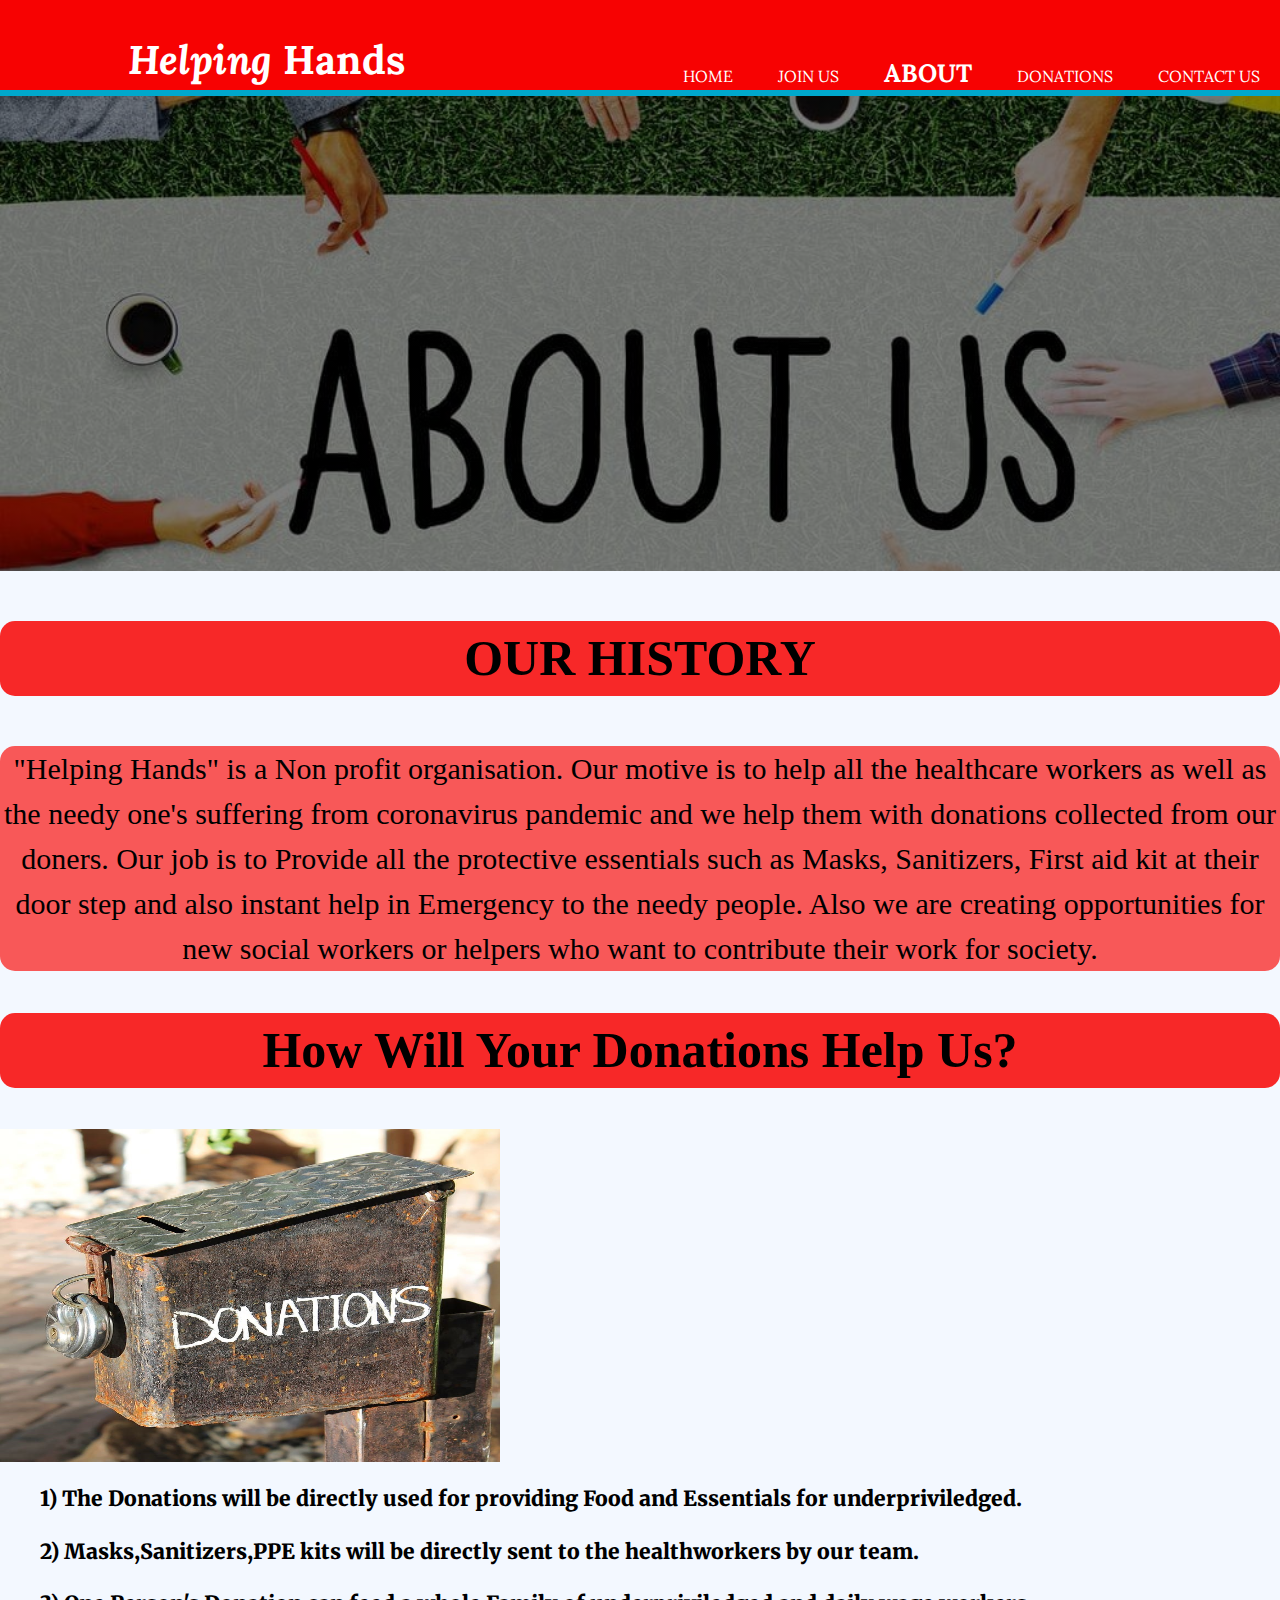
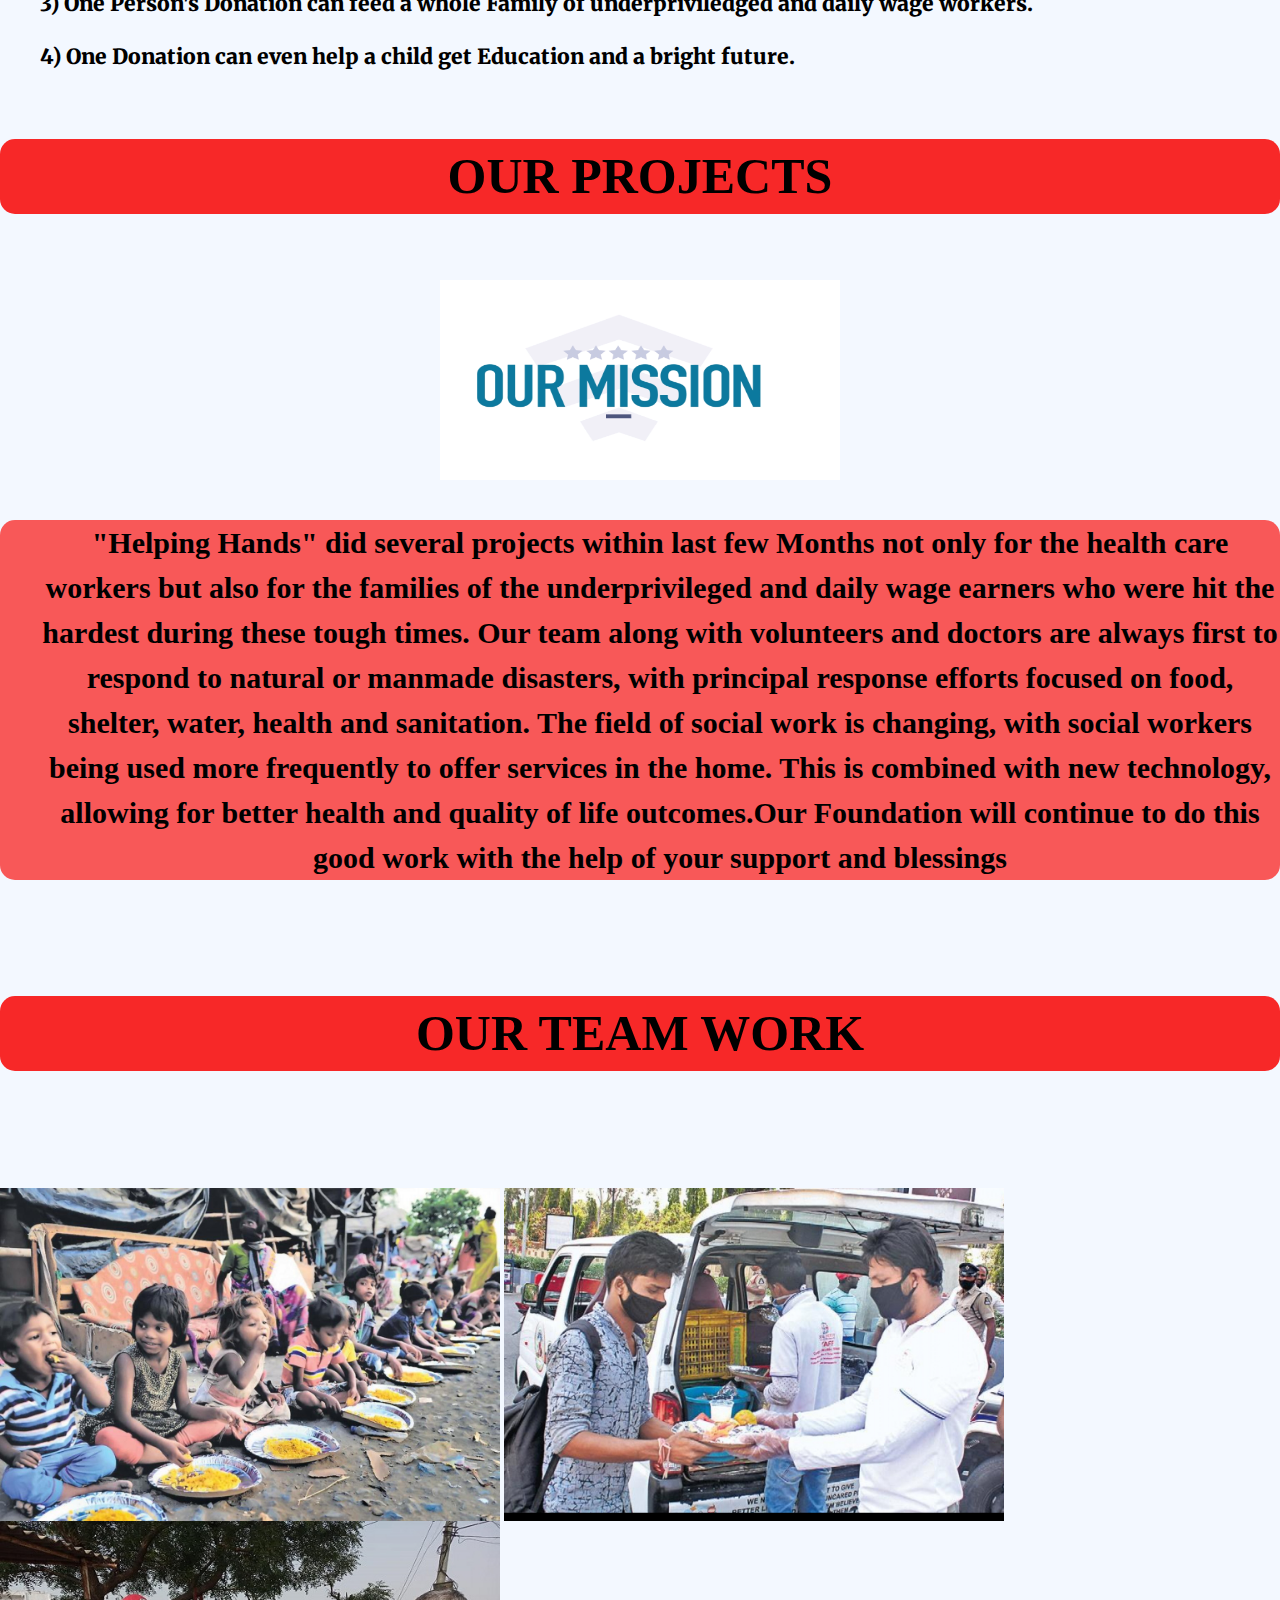
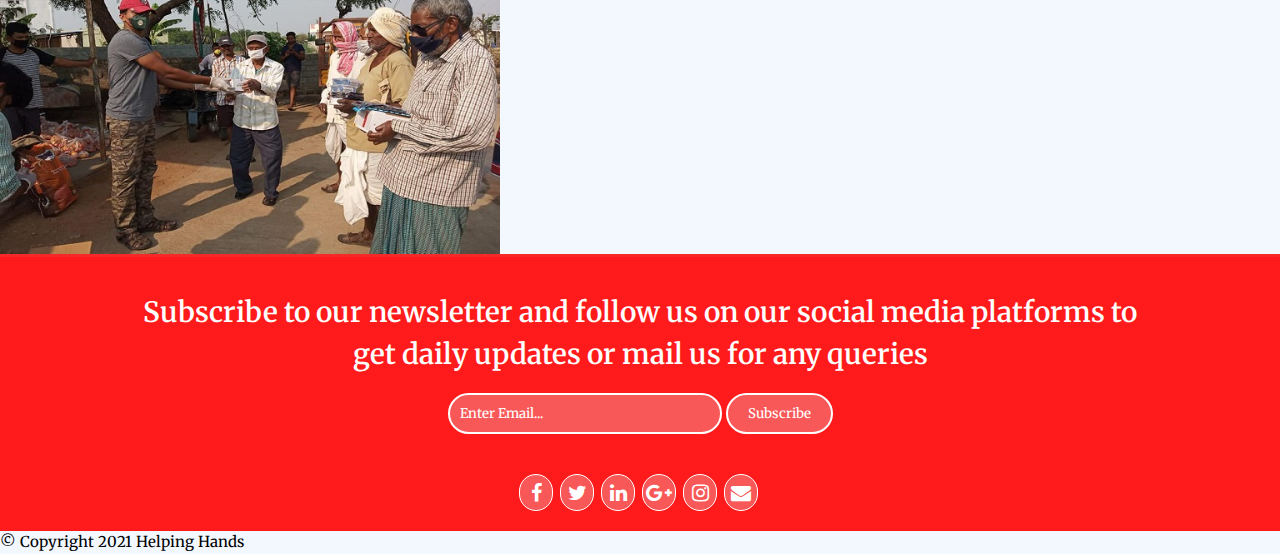
<file: About.html>
<!DOCTYPE html>
<html>
<head>
	<meta charset="utf-8">
	   <meta name="viewport content=width=device-width, initial-scale=1">
    <title>Helping Hands</title>
    <link rel="icon" type="image/jpg" href="logo.jpg">
    <link rel="stylesheet" href="./css/about.css">
    <link rel="stylesheet" href="https://stackpath.bootstrapcdn.com/font-awesome/4.7.0/css/font-awesome.min.css">
</head>
<body>
	<header>
      <div class="container">
        <div id="branding">
		    <h1><i><span class="highlighted">Helping </span></i>Hands</h1>
        </div>
        </div>
        <nav>
          <ul>
            <li><a href="index.html">Home</a></li>
            <li><a href="HTW.html">Join Us</a></li>
            <li class="current"><a href="About.html">About</a></li>
            <li><a href="donate.html">Donations</a></li>
            <li><a href="contact1.html">Contact Us</a></li>
          </ul>
        </nav>
    </header>

	<html>
	<head>
	<style>
		p {text-align: center;}
		p {text-align: center;}
	</style>
</head>

<div class="heading">
	  <h7 class='ngo' 
    style= " background-color: rgb(0,0,0,0.3);
         float: right;
        margin: 8px 0 0 20px;
       padding: 8px;"></h7>
	  <p class="about"> </p>
	</div>
	
</html>

<p style=" font-family: Times New Roman; background-color: #f72828;border-radius: 15px 15px 15px 15px; font-size: 50px;"><strong><b>OUR HISTORY</strong></b></p>
<p style=" font-family: Times New Roman; background-color: #f85858;border-radius: 15px 15px 15px 15px; font-size: 30px;">"Helping Hands" is a Non profit organisation. Our motive is to help all the healthcare workers
  as well as the needy one's suffering from coronavirus pandemic and we help them with donations collected from our doners.
  Our job is to Provide all the protective essentials such as Masks, Sanitizers, First aid kit at their door step and also instant help in Emergency  to the  needy people. Also we are  creating opportunities for new social workers or helpers who want to contribute their work for society.</p>

<h2 style=" font-family: Times New Roman; background-color: #f72828;border-radius: 15px 15px 15px 15px; font-size: 50px;"><strong><b><center>How Will Your Donations Help Us?</center></h2></b></strong> <img src="pro\donation.jpg" alt="Donation" width="500" height="333">
<h3 align="left"style="font-size:21px"><b><ul>1) The Donations will be directly used for providing Food and Essentials for underpriviledged.</h3></b></ul>
<h3 align="left"style="font-size:21px"><b><ul>2) Masks,Sanitizers,PPE kits will be directly sent to the healthworkers by our team.</h3></b></ul>
<h3 align="left"style="font-size:21px"><b><ul>3) One Person's Donation can feed a whole Family of underpriviledged and daily wage workers.</h3></b></ul>
<h3 align="left"style="font-size:21px"><b><ul>4) One Donation can even help a child get Education and a bright future.</h3></b></ul>

<h4 style=" font-family: Times New Roman; background-color: #f72828;border-radius: 15px 15px 15px 15px; font-size: 50px;"><strong><b>OUR PROJECTS</h4></b></strong>
<h5><img src="pro\missionresized.gif" alt="missionresized.gif" width="400" height="200"></h5>
<h4 style=" font-family: Times New Roman; background-color: #f85858 ;border-radius: 15px 15px 15px 15px; font-size: 30px;"><b><ul>"Helping Hands" did several projects within last few Months not only for the health care workers but also for the families
of the underprivileged and daily wage earners who were hit the hardest during these tough times. Our team along with volunteers and doctors are always first to respond to natural or manmade disasters, with principal response efforts focused on food, shelter, water, health and sanitation. The field of social work is changing, with social workers being used more frequently to offer services in the home. This is combined with new technology, allowing for better health and quality of life outcomes.Our Foundation will continue to do this good work with the help of your support and blessings</b></ul></h5>


<h6 style=" font-family: Times New Roman; background-color: #f72828;border-radius: 15px 15px 15px 15px; font-size: 50px;"><strong><b>OUR TEAM WORK</b></strong></h6></u>
<img src="pro\NGOs_helping.jpg" alt="NGOs_helping" width="500" height="333"> <img src="pro\NGOd.jpg" alt="NGOd" width="500" height="333"><img src="pro\joy.jpg" alt="joy" width="500" height="333">








<section id="bottom">
		<center>
    	<div class="container">
	        <h1>Subscribe to our newsletter and follow us on our social media platforms to get daily updates or mail us for any queries</h1>
	        <div class="form">
		        <form name="suscribe" method="POST">
		          	<!-- <input style=" border-radius: 50px" type="email" placeholder="Enter Email..." required> -->
		          	<p>
	    				<input type="email" name="email" style=" border-radius: 50px" type="email" placeholder="Enter Email..." required />
	 					<button type="submit" class="button_1">Subscribe</button>
	 				</p>
		        </form>
	    	</div>
      	</div>
      	<div class="icons">
            <a href="https://m.facebook.com/"><i class="fa fa-facebook"></i></a>
            <a href="https://mobile.twitter.com/login?lang=en"><i class="fa fa-twitter"></i></a>
            <a href="https://www.linkedin.com/login"><i class="fa fa-linkedin"></i></a>
            <a href="https://gsuite.google.com/intl/en_in/products/currents/?utm_source=google&utm_medium=cpc&utm_campaign=japac-IN-all-en-dr-bkws-all-golden-trial-b-dr-1009153&utm_content=text-ad-none-none-DEV_m-CRE_346647869216-ADGP_Hybrid+%7C+AW+SEM+%7C+BKWS+~+BMM+%7C+Gplus+%7C+%5B1:1%5D+%7C+IN+%7C+EN+%7C+plus+google-KWID_43700041786536708-kwd-343014849725-userloc_9062215-network_g&utm_term=KW_%2Bplus%20%2Bgoogle&gclid=EAIaIQobChMInIfa4Ijp6wIVBnkqCh2dyAx-EAAYASAAEgJuIPD_BwE&gclsrc=aw.ds"><i class="fa fa-google-plus"></i>
            </a>
            <a href="https://www.instagram.com/accounts/login/?hl=en"><i class="fa fa-instagram"></i></a>
            <a href="https://mail.google.com/mail/u/0/"><i class="fa fa-envelope"></i></a>
        </div>
      	</center>
        </div>
       </section>
       <footer>&copy; Copyright 2021 Helping Hands</footer>
</footer>
</body>
</file>
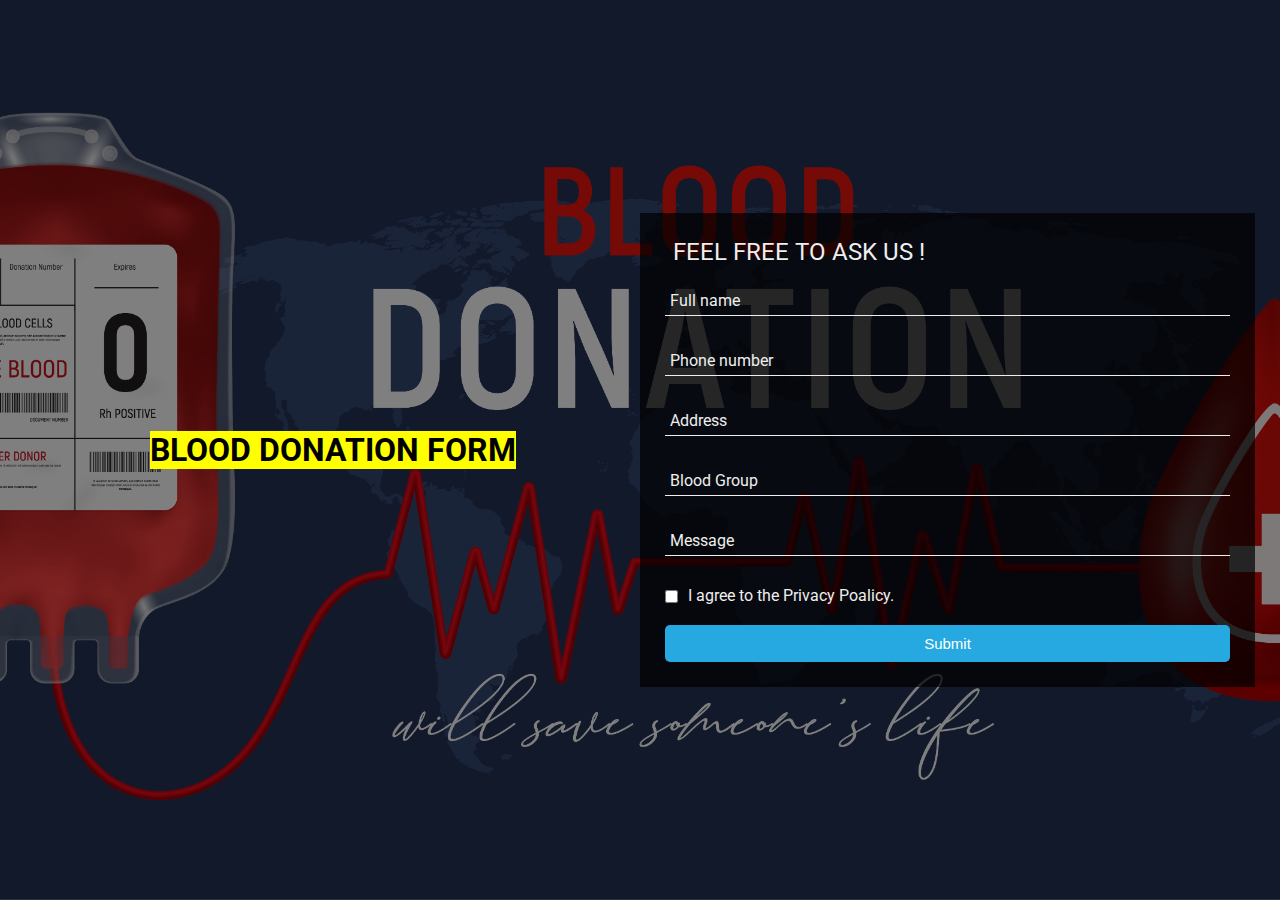
<file: blood_form.html>
<!DOCTYPE html>
<html>
  <head>
    <title>Blood Form</title>
    <link rel="icon" type="image/jpg" href="logo.jpg">
    <link rel="stylesheet" href="https://use.fontawesome.com/releases/v5.4.1/css/all.css" integrity="sha384-5sAR7xN1Nv6T6+dT2mhtzEpVJvfS3NScPQTrOxhwjIuvcA67KV2R5Jz6kr4abQsz" crossorigin="anonymous">
    <link href="https://fonts.googleapis.com/css?family=Roboto:300,400,500,700" rel="stylesheet">
    <style>
      html, body {
      min-height: 100%;
      }
      body, div, form, input, select, p { 
      padding: 0;
      margin: 0;
      outline: none;
      font-family: Roboto, Arial, sans-serif;
      font-size: 16px;
      color: #eee;
      }
      body {
      background: url("./form_img/Blood.jpg") no-repeat center;
      background-size: cover;
      }
      h1, h2 {
      text-transform: uppercase;
      font-weight: 400;
      }
      h2 {
      margin: 0 0 0 8px;
      }
      .main-block {
      display: flex;
      flex-direction: column;
      justify-content: center;
      align-items: center;
      height: 100%;
      padding: 25px;
      background: rgba(0, 0, 0, 0.5); 
      }
      .left-part, form {
      padding: 25px;
      }
      .left-part {
      text-align: center;
      }
      .fa-graduation-cap {
      font-size: 72px;
      }
      form {
      background: rgba(0, 0, 0, 0.7); 
      }
      .title {
      display: flex;
      align-items: center;
      margin-bottom: 20px;
      }
      .info {
      display: flex;
      flex-direction: column;
      }
      input, select {
      padding: 5px;
      margin-bottom: 30px;
      background: transparent;
      border: none;
      border-bottom: 1px solid #eee;
      }
      input::placeholder {
      color: #eee;
      }
      option:focus {
      border: none;
      }
      option {
      background: black; 
      border: none;
      }
      .checkbox input {
      margin: 0 10px 0 0;
      vertical-align: middle;
      }
      .checkbox a {
      color: #26a9e0;
      }
      .checkbox a:hover {
      color: #85d6de;
      }
      .btn-item, button {
      padding: 10px 5px;
      margin-top: 20px;
      border-radius: 5px; 
      border: none;
      background: #26a9e0; 
      text-decoration: none;
      font-size: 15px;
      font-weight: 400;
      color: #fff;
      }
      .btn-item {
      display: inline-block;
      margin: 20px 5px 0;
      }
      button {
      width: 100%;
      }
      button:hover, .btn-item:hover {
      background: #85d6de;
      }
      @media (min-width: 568px) {
      html, body {
      height: 100%;
      }
      .main-block {
      flex-direction: row;
      height: calc(100% - 50px);
      }
      .left-part, form {
      flex: 1;
      height: auto;
      }
      }
    </style>
  </head>
  <body>
    <div class="main-block">
      <div class="left-part">
        <i class="fas fa-graduation-cap"></i>
        <h1><b><mark>Blood Donation form</mark></b></h1>
        <div class="btn-group">
        </div>
      </div>
      <form action="/">
        <div class="title">
          <i class="fas fa-pencil-alt"></i> 
          <h2>Feel free to ask us !</h2>
        </div>
        <div class="info">
          <input class="fname" type="text" name="name" placeholder="Full name">
          <input type="text" name="name" placeholder="Phone number">
          <input type="text" name="name" placeholder="Address">
          <input type="text" name="name" placeholder="Blood Group">
          <input type="text" name="name" placeholder="Message">
        </div>
        <div class="checkbox">
          <input type="checkbox" name="checkbox"><span>I agree to the Privacy Poalicy.</span>
        </div>
        <button type="submit" href="/">Submit</button>
      </form>
    </div>
  </body>
</html>
</file>
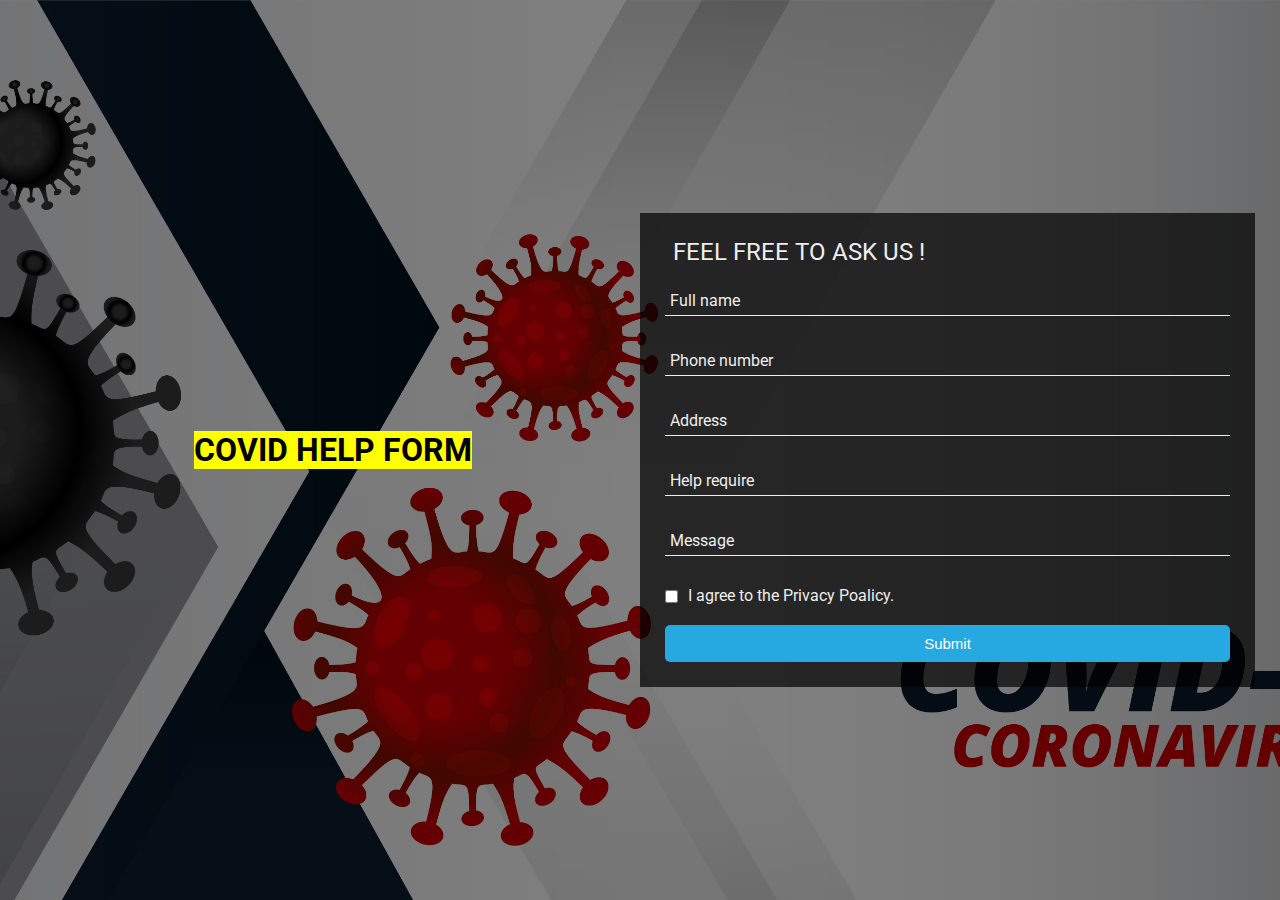
<file: covid_help_form.html>
<!DOCTYPE html>
<html>
  <head>
    <link rel="shortcut icon" type="image/jpg" href="logo.jpg">
    <link rel="stylesheet" href="https://use.fontawesome.com/releases/v5.4.1/css/all.css" integrity="sha384-5sAR7xN1Nv6T6+dT2mhtzEpVJvfS3NScPQTrOxhwjIuvcA67KV2R5Jz6kr4abQsz" crossorigin="anonymous">
    <link href="https://fonts.googleapis.com/css?family=Roboto:300,400,500,700" rel="stylesheet">
    <style>
      html, body {
      min-height: 100%;
      }
      body, div, form, input, select, p { 
      padding: 0;
      margin: 0;
      outline: none;
      font-family: Roboto, Arial, sans-serif;
      font-size: 16px;
      color: #eee;
      }
      body {
      background: url("./form_img/covid.jpg") no-repeat center;
      background-size: cover;
      }
      h1, h2 {
      text-transform: uppercase;
      font-weight: 400;
      }
      h2 {
      margin: 0 0 0 8px;
      }
      .main-block {
      display: flex;
      flex-direction: column;
      justify-content: center;
      align-items: center;
      height: 100%;
      padding: 25px;
      background: rgba(0, 0, 0, 0.5); 
      }
      .left-part, form {
      padding: 25px;
      }
      .left-part {
      text-align: center;
      }
      .fa-graduation-cap {
      font-size: 72px;
      }
      form {
      background: rgba(0, 0, 0, 0.7); 
      }
      .title {
      display: flex;
      align-items: center;
      margin-bottom: 20px;
      }
      .info {
      display: flex;
      flex-direction: column;
      }
      input, select {
      padding: 5px;
      margin-bottom: 30px;
      background: transparent;
      border: none;
      border-bottom: 1px solid #eee;
      }
      input::placeholder {
      color: #eee;
      }
      option:focus {
      border: none;
      }
      option {
      background: black; 
      border: none;
      }
      .checkbox input {
      margin: 0 10px 0 0;
      vertical-align: middle;
      }
      .checkbox a {
      color: #26a9e0;
      }
      .checkbox a:hover {
      color: #85d6de;
      }
      .btn-item, button {
      padding: 10px 5px;
      margin-top: 20px;
      border-radius: 5px; 
      border: none;
      background: #26a9e0; 
      text-decoration: none;
      font-size: 15px;
      font-weight: 400;
      color: #fff;
      }
      .btn-item {
      display: inline-block;
      margin: 20px 5px 0;
      }
      button {
      width: 100%;
      }
      button:hover, .btn-item:hover {
      background: #85d6de;
      }
      @media (min-width: 568px) {
      html, body {
      height: 100%;
      }
      .main-block {
      flex-direction: row;
      height: calc(100% - 50px);
      }
      .left-part, form {
      flex: 1;
      height: auto;
      }
      }
    </style>
  </head>
  <body>
    <div class="main-block">
      <div class="left-part">
        <i class="fas fa-graduation-cap"></i>
        <h1><b><mark>Covid help  form</mark></b></h1>
        <div class="btn-group">
        </div>
      </div>
      <form action="/">
        <div class="title">
          <i class="fas fa-pencil-alt"></i> 
          <h2>Feel free to ask us !</h2>
        </div>
        <div class="info">
          <input class="fname" type="text" name="name" placeholder="Full name">
          <input type="text" name="name" placeholder="Phone number">
          <input type="text" name="name" placeholder="Address">
          <input type="text" name="name" placeholder="Help require">
          <input type="text" name="name" placeholder="Message">
        </div>
        <div class="checkbox">
          <input type="checkbox" name="checkbox"><span>I agree to the Privacy Poalicy.</span>
        </div>
        <button type="submit" href="/">Submit</button>
      </form>
    </div>
  </body>
</html>
</file>
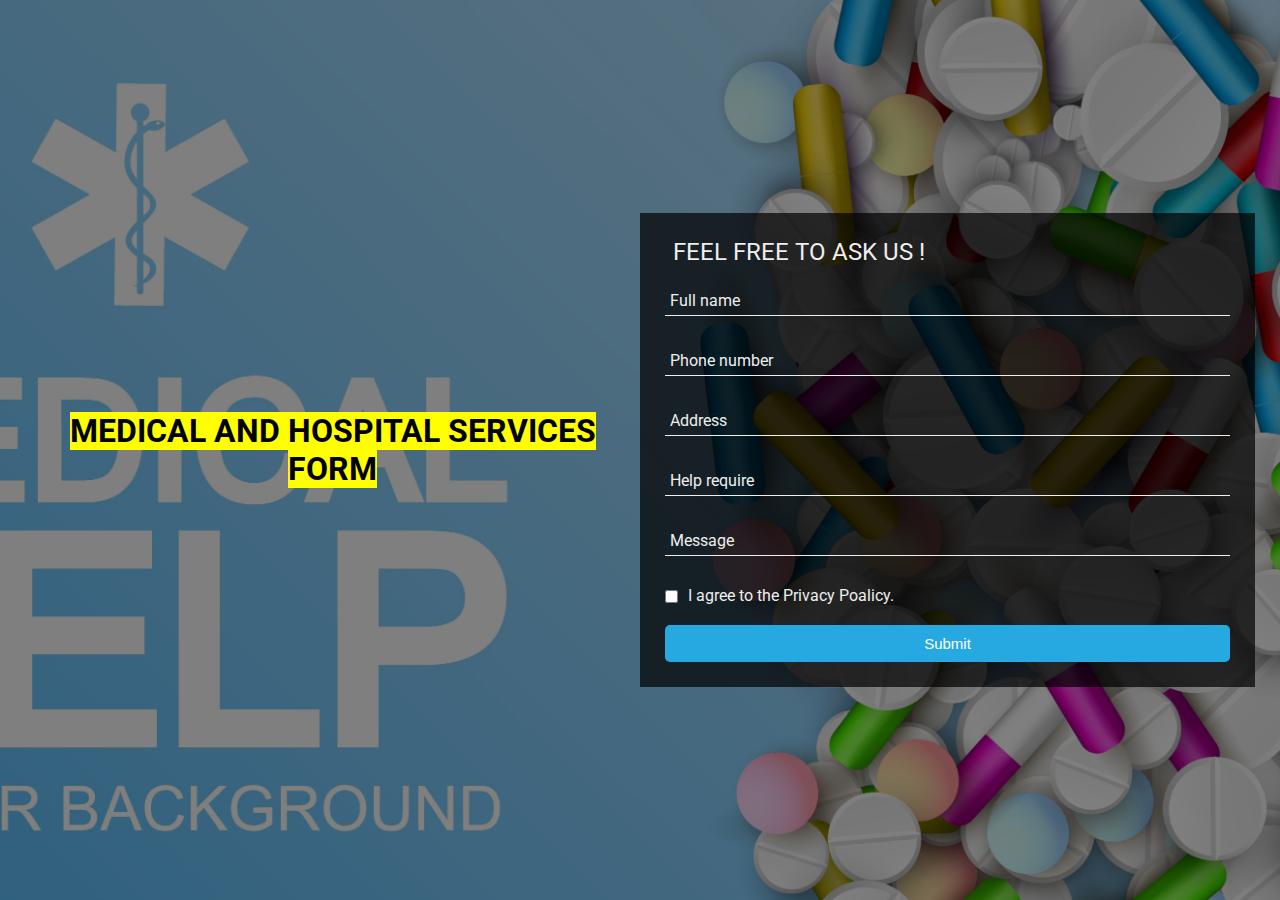
<file: medical_form.html>
<!DOCTYPE html>
<html>
  <head>
    <title>Medical Form</title>
    <link rel="shortcut icon" type="image/jpg" href="logo.jpg">
    <link rel="stylesheet" href="https://use.fontawesome.com/releases/v5.4.1/css/all.css" integrity="sha384-5sAR7xN1Nv6T6+dT2mhtzEpVJvfS3NScPQTrOxhwjIuvcA67KV2R5Jz6kr4abQsz" crossorigin="anonymous">
    <link href="https://fonts.googleapis.com/css?family=Roboto:300,400,500,700" rel="stylesheet">
    <style>
      html, body {
      min-height: 100%;
      }
      body, div, form, input, select, p { 
      padding: 0;
      margin: 0;
      outline: none;
      font-family: Roboto, Arial, sans-serif;
      font-size: 16px;
      color: #eee;
      }
      body {
      background: url("./form_img/Medical.jpg") no-repeat center;
      background-size: cover;
      }
      h1, h2 {
      text-transform: uppercase;
      font-weight: 400;
      }
      h2 {
      margin: 0 0 0 8px;
      }
      .main-block {
      display: flex;
      flex-direction: column;
      justify-content: center;
      align-items: center;
      height: 100%;
      padding: 25px;
      background: rgba(0, 0, 0, 0.5); 
      }
      .left-part, form {
      padding: 25px;
      }
      .left-part {
      text-align: center;
      }
      .fa-graduation-cap {
      font-size: 72px;
      }
      form {
      background: rgba(0, 0, 0, 0.7); 
      }
      .title {
      display: flex;
      align-items: center;
      margin-bottom: 20px;
      }
      .info {
      display: flex;
      flex-direction: column;
      }
      input, select {
      padding: 5px;
      margin-bottom: 30px;
      background: transparent;
      border: none;
      border-bottom: 1px solid #eee;
      }
      input::placeholder {
      color: #eee;
      }
      option:focus {
      border: none;
      }
      option {
      background: black; 
      border: none;
      }
      .checkbox input {
      margin: 0 10px 0 0;
      vertical-align: middle;
      }
      .checkbox a {
      color: #26a9e0;
      }
      .checkbox a:hover {
      color: #85d6de;
      }
      .btn-item, button {
      padding: 10px 5px;
      margin-top: 20px;
      border-radius: 5px; 
      border: none;
      background: #26a9e0; 
      text-decoration: none;
      font-size: 15px;
      font-weight: 400;
      color: #fff;
      }
      .btn-item {
      display: inline-block;
      margin: 20px 5px 0;
      }
      button {
      width: 100%;
      }
      button:hover, .btn-item:hover {
      background: #85d6de;
      }
      @media (min-width: 568px) {
      html, body {
      height: 100%;
      }
      .main-block {
      flex-direction: row;
      height: calc(100% - 50px);
      }
      .left-part, form {
      flex: 1;
      height: auto;
      }
      }
    </style>
  </head>
  <body>
    <div class="main-block">
      <div class="left-part">
        <i class="fas fa-graduation-cap"></i>
        <h1><b><mark>Medical and Hospital services form</mark></b></h1>
        <div class="btn-group">
        </div>
      </div>
      <form action="/">
        <div class="title">
          <i class="fas fa-pencil-alt"></i> 
          <h2>Feel free to ask us !</h2>
        </div>
        <div class="info">
          <input class="fname" type="text" name="name" placeholder="Full name">
          <input type="text" name="name" placeholder="Phone number">
          <input type="text" name="name" placeholder="Address">
          <input type="text" name="name" placeholder="Help require">
          <input type="text" name="name" placeholder="Message">
        </div>
        <div class="checkbox">
          <input type="checkbox" name="checkbox"><span>I agree to the Privacy Poalicy.</span>
        </div>
        <button type="submit" href="/">Submit</button>
      </form>
    </div>
  </body>
</html>
</file>
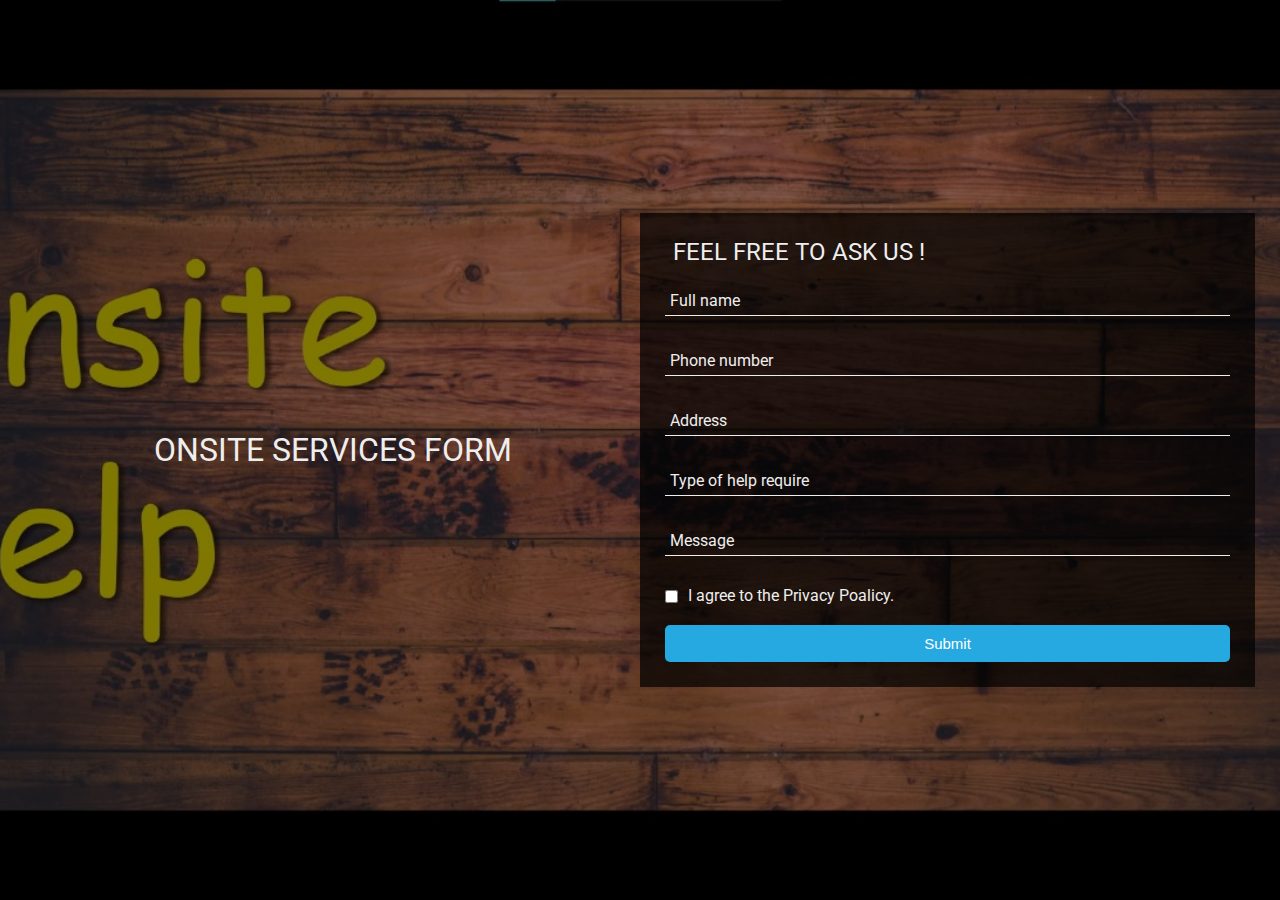
<file: onsite_form.html>
<!DOCTYPE html>
<html>
  <head>
    <title>Onsite Form</title>
    <link rel="shortcut icon" type="image/jpg" href="logo.jpg">
    <link rel="stylesheet" href="https://use.fontawesome.com/releases/v5.4.1/css/all.css" integrity="sha384-5sAR7xN1Nv6T6+dT2mhtzEpVJvfS3NScPQTrOxhwjIuvcA67KV2R5Jz6kr4abQsz" crossorigin="anonymous">
    <link href="https://fonts.googleapis.com/css?family=Roboto:300,400,500,700" rel="stylesheet">
    <style>
      html, body {
      min-height: 100%;
      }
      body, div, form, input, select, p { 
      padding: 0;
      margin: 0;
      outline: none;
      font-family: Roboto, Arial, sans-serif;
      font-size: 16px;
      color: #eee;
      }
      body {
      background: url("./form_img/onsite1.jpg") no-repeat center;
      background-size: cover;
      }
      h1, h2 {
      text-transform: uppercase;
      font-weight: 400;
      }
      h2 {
      margin: 0 0 0 8px;
      }
      .main-block {
      display: flex;
      flex-direction: column;
      justify-content: center;
      align-items: center;
      height: 100%;
      padding: 25px;
      background: rgba(0, 0, 0, 0.5); 
      }
      .left-part, form {
      padding: 25px;
      }
      .left-part {
      text-align: center;
      }
      .fa-graduation-cap {
      font-size: 72px;
      }
      form {
      background: rgba(0, 0, 0, 0.7); 
      }
      .title {
      display: flex;
      align-items: center;
      margin-bottom: 20px;
      }
      .info {
      display: flex;
      flex-direction: column;
      }
      input, select {
      padding: 5px;
      margin-bottom: 30px;
      background: transparent;
      border: none;
      border-bottom: 1px solid #eee;
      }
      input::placeholder {
      color: #eee;
      }
      option:focus {
      border: none;
      }
      option {
      background: black; 
      border: none;
      }
      .checkbox input {
      margin: 0 10px 0 0;
      vertical-align: middle;
      }
      .checkbox a {
      color: #26a9e0;
      }
      .checkbox a:hover {
      color: #85d6de;
      }
      .btn-item, button {
      padding: 10px 5px;
      margin-top: 20px;
      border-radius: 5px; 
      border: none;
      background: #26a9e0; 
      text-decoration: none;
      font-size: 15px;
      font-weight: 400;
      color: #fff;
      }
      .btn-item {
      display: inline-block;
      margin: 20px 5px 0;
      }
      button {
      width: 100%;
      }
      button:hover, .btn-item:hover {
      background: #85d6de;
      }
      @media (min-width: 568px) {
      html, body {
      height: 100%;
      }
      .main-block {
      flex-direction: row;
      height: calc(100% - 50px);
      }
      .left-part, form {
      flex: 1;
      height: auto;
      }
      }
    </style>
  </head>
  <body>
    <div class="main-block">
      <div class="left-part">
        <i class="fas fa-graduation-cap"></i>
        <h1>Onsite services form</h1>
        <div class="btn-group">
        </div>
      </div>
      <form action="/">
        <div class="title">
          <i class="fas fa-pencil-alt"></i> 
          <h2>Feel free to ask us !</h2>
        </div>
        <div class="info">
          <input class="fname" type="text" name="name" placeholder="Full name">
          <input type="text" name="name" placeholder="Phone number">
          <input type="text" name="name" placeholder="Address">
          <input type="text" name="name" placeholder="Type of help require">
          <input type="text" name="name" placeholder="Message">
    
        </div>
        <div class="checkbox">
          <input type="checkbox" name="checkbox"><span>I agree to the Privacy Poalicy.</span>
        </div>
        <button type="submit" href="/">Submit</button>
      </form>
    </div>
  </body>
</html>
</file>
<file: css/about.css>
@import url("https://fonts.googleapis.com/css?family=Merriweather");
@import url("https://fonts.googleapis.com/css?family=Lora");

/*main background part*/
body{
  font: 15px/1.5 'Merriweather';
  padding:0;
  margin:0;
  background: #f3f8ff;
}
/*scrolling*/
html {
  scroll-behavior: smooth;
}
/*upper border part*/
header{
  font: 20px/1.5 'Lora'; 
  background: #f70202;
  color: #ffffff;  
  padding-top: 30px; 
  min-height: 50px; 
  border-bottom: #00a8cc 6px solid;
}

/*home about contact us*/
header a{
  color:#ffffff;  
  text-decoration:none;
  text-transform: uppercase;
  font-size:16px; /*home about size*/
}

header li{
  display:inline;
  padding: 0 20px 0 20px; /*dist bet home about*/
}

header #branding{
  float:center; /*home...position*/
}

header #branding h1{
  margin:0;
  font-weight:bolder;
}

header nav{
  float:right;
  margin-top:-55px;
}

header .highlight, header .current a{
  color:#fff;
  font-weight:bold;
  font-size: 25px; /*home size*/
}

.highlighted{
  font-weight:bolder;
}

/*underline animation*/
header a {        
  position: relative;
}

header a::after {
  content: "";
  position: absolute;
  left: 50%;
  bottom: -3px;
  width: 60%;
  height: 1px;
  opacity: 0;
  background-color: #f85858;
  transform: translate(-50%, 0);
  transition: all 0.3s ease-in-out;
}

header a:hover::after {
  width: 100%;
  opacity: 1;
}

.container{
  width: 80%;
  margin: auto;
  overflow: hidden;
}

.heading {
  
  padding: 230px; 
  background-image:linear-gradient(rgba(0,0,0,0.5),rgba(0,0,0,0.5)),url("../pro/getty.png.jpg") ; 
  margin-top: 50px
  background-repeat: no-repeat;
  background-size: contain,cover;
  color: white;
  letter-spacing: 5px;
  word-spacing: 5px;
  font-weight:300;
  line-height: 1.2;
}
.ngo{
	margin-top: 100px;
  white-space: nowrap;
  margin-left: 100px;
  text-transform: uppercase;
  font-family: "Merriweather";
  font-size: 60px;
  background: #f85858;
  float: right;
  margin: 8px 0 0 20px;
  padding: 4px;
 
 }
h7{
	text-align: center;
  font-size: 50px;
}
 
.place{
	margin-left: 45% ;

}
.left{
	margin-left: 45% ;
}

.fourth{
	margin-left: 55%;
}

.history{
	text-align: center;
	background-color: #f85858;
  font-size: 50px;
	
	font-weight:bold;
	border-radius: 15px 15px 15px 15px;
}


.left{
	margin-left: 50%;
}



.regform{
	width: 100%;
	height: 500px;
  background-color: rgb(0,0,0,0.8);
	margin:auto;
	color: #ffffff;
	padding: 10px 0px 10px 0px;
	text-align: center;
	border-radius: 15px 15px 15px 15px;
   }
.main{
  margin-left: 680px;
  text-align:left;
  font-size: 20px;
}




/*SUBSCRIBE*/
#bottom {  /*mail button*/
    padding: 15px; /*blue border size*/
    color: #ffffff;
    background: #ff0b0bee;
    border-top: #f72828 3px solid;
    min-height: 70px;
    font-family: "Merriweather";
}

#bottom h1{
  float:left;
  color: #fff;
  font-size: 28px;
   font-weight: 595;
}

#bottom form {
  float:center;
  
}

#bottom input[type="email"]{
  padding:4px;
  height: 25px;
  width:250px;
  padding: 6px 10px;
  font-family: "Merriweather";
  background: #f85858;
  border: solid 2px #fff;
  color: #fff;
}

#bottom input[type="email"]:hover{
  background-color: #f85858;
  color: #0a0a0a0a;
}

::placeholder { /* Chrome, Firefox, Opera, Safari 10.1+ */
  color: #fff;
  opacity: 1; /* Firefox */
}

:-ms-input-placeholder { /* Internet Explorer 10-11 */
  color: #fff;
}

::-ms-input-placeholder { /* Microsoft Edge */
  color: #fff;
}

#bottom input[type="email"]:hover::placeholder{ /* Chrome, Firefox, Opera, Safari 10.1+ */
  color: #050505;
  opacity: 1; /* Firefox */
}

#bottom input[type="email"]:hover:-ms-input-placeholder { /* Internet Explorer 10-11 */
  color: #fff;
}

#bottom input[type="email"]:hover::-ms-input-placeholder { /* Microsoft Edge */
  color: #fff;
}

.button_1 { /*subscribe button*/
    font-family: "Merriweather";
    height: 41px;
    background: #f85858;
    padding-left: 20px;
    padding-right: 20px;
    color: #fff;
    border-radius: 50px;
    border: solid 2px #fff;
}

.button_1:hover{
  background-color: #fff;
  color: #000;
}

#bottomcontainer {
    padding: 15px;
    color: #ffffff;
    background: #000;
    border-top: #000 3px solid;
    min-height: 70px;
    font-family: "";
}

.bottomcontainer{
  width: 80%;
  margin: auto;
}

#bottomcontainer h1{
  float:left;
  margin-left: 100px;
}

#bottomcontainer form {
  float:right;
  margin-top:15px;
  margin-right: 100px;
}


#frames{
  text-align: center;
  padding:15px 0px;
  color: #000;  /*text heading*/
  min-height:50px;
  background: #f3f8ff;  /* category part */
  font-family: "Merriweather";
}

#frames p{
  font-size: 36px;  /*title size*/
  font-weight: bold; 
}

/* Three image containers (use 25% for four, and 50% for two, etc) */
.column {
  float: left;
  width: 30%;
  padding: 5px;
}

/* Clear floats after image containers */
.row::after {
  content: "";
  clear: both;
  display: table;
}

.story {
    min-height: 340px; /*box height */
    display: inline-block;
    width: 31%; /*to keep them in vertical or hori format*/
    position: relative;
    margin: 5px 10px; /*distance between title n boxes*/
    background: #fff;
    box-shadow: 0 4px 8px 0 rgba(0,0,0,.1);
    -webkit-transition: all .5s cubic-bezier(.25,.8,.25,1);
    transition: all .5s cubic-bezier(.25,.8,.25,1);
}


element.style {
    width: 100%;
    height: 225px;
    object-fit: cover;
}
.slick-slide img {
    display: block;
}
img, svg {
    vertical-align: middle;
}
img {
    border-style: none;
}
.storyDetail {
    padding: 20px 20px 0px; /*3 boxes in same line*/
}

.storyName {
    color: #51505d;
    font-size: 30px; /*masks sani...*/
    line-height: 35px; /*dist between mask n tagline*/
    padding: 0 0 15px; /* || */
}

.storyInfo {
    font-size: 23px;  /*masks n all ka description*/
    font-weight: 300;
    color: #000;
}

#title1{
  border-width: 100px;
  border-top:100px solid; 
  background: #d40000;
  color: #f3f8ff;
  font-size: 15px;
  font-weight: 300;
}

#title2{
  background: #db7f7f;
  color: #000;
  font-size: 14px;
   font-weight: 300;
}

#title3{
  background: #f85858;
  color: #000;
  font-size: 20px;
   font-weight: 300;
}

#title4{
  background: #f85858;
  color: #000;
  font-size: 12px;
  font-weight: 200;
  border-bottom: 100px;
}

#title5{
  background: #f85858;
  color: #f3f8ff;
  font-size: 15px;
  font-weight: 200;
  border-top:100px solid;
}

#info{
  background: #db7f7f;
  color: #000;
  font-size: 12px;
   font-weight: 200;
}
 


.icons {
  margin-top: 25px;
}
.icons a {
  display: inline-block;
  width: 32px;
  height: 35px;
  cursor: pointer;
  background: #00a8cc;
  background-color: #f85858;
  border-radius: 50px;
  border: 1px solid #fff;
  font-size: 20px;
  color: #ffffff;
  text-align: center;
  line-height: 35px;
  margin-right: 3px; /*dist bet icons*/
  margin-bottom: 5px;
}




h2 {
  text-align: left;
}
h3 {
  text-align: left;
}
h4{
   text-align:center;
}
h5{
   text-align: center;
}
h6{
   text-align:center;
}
</file>
